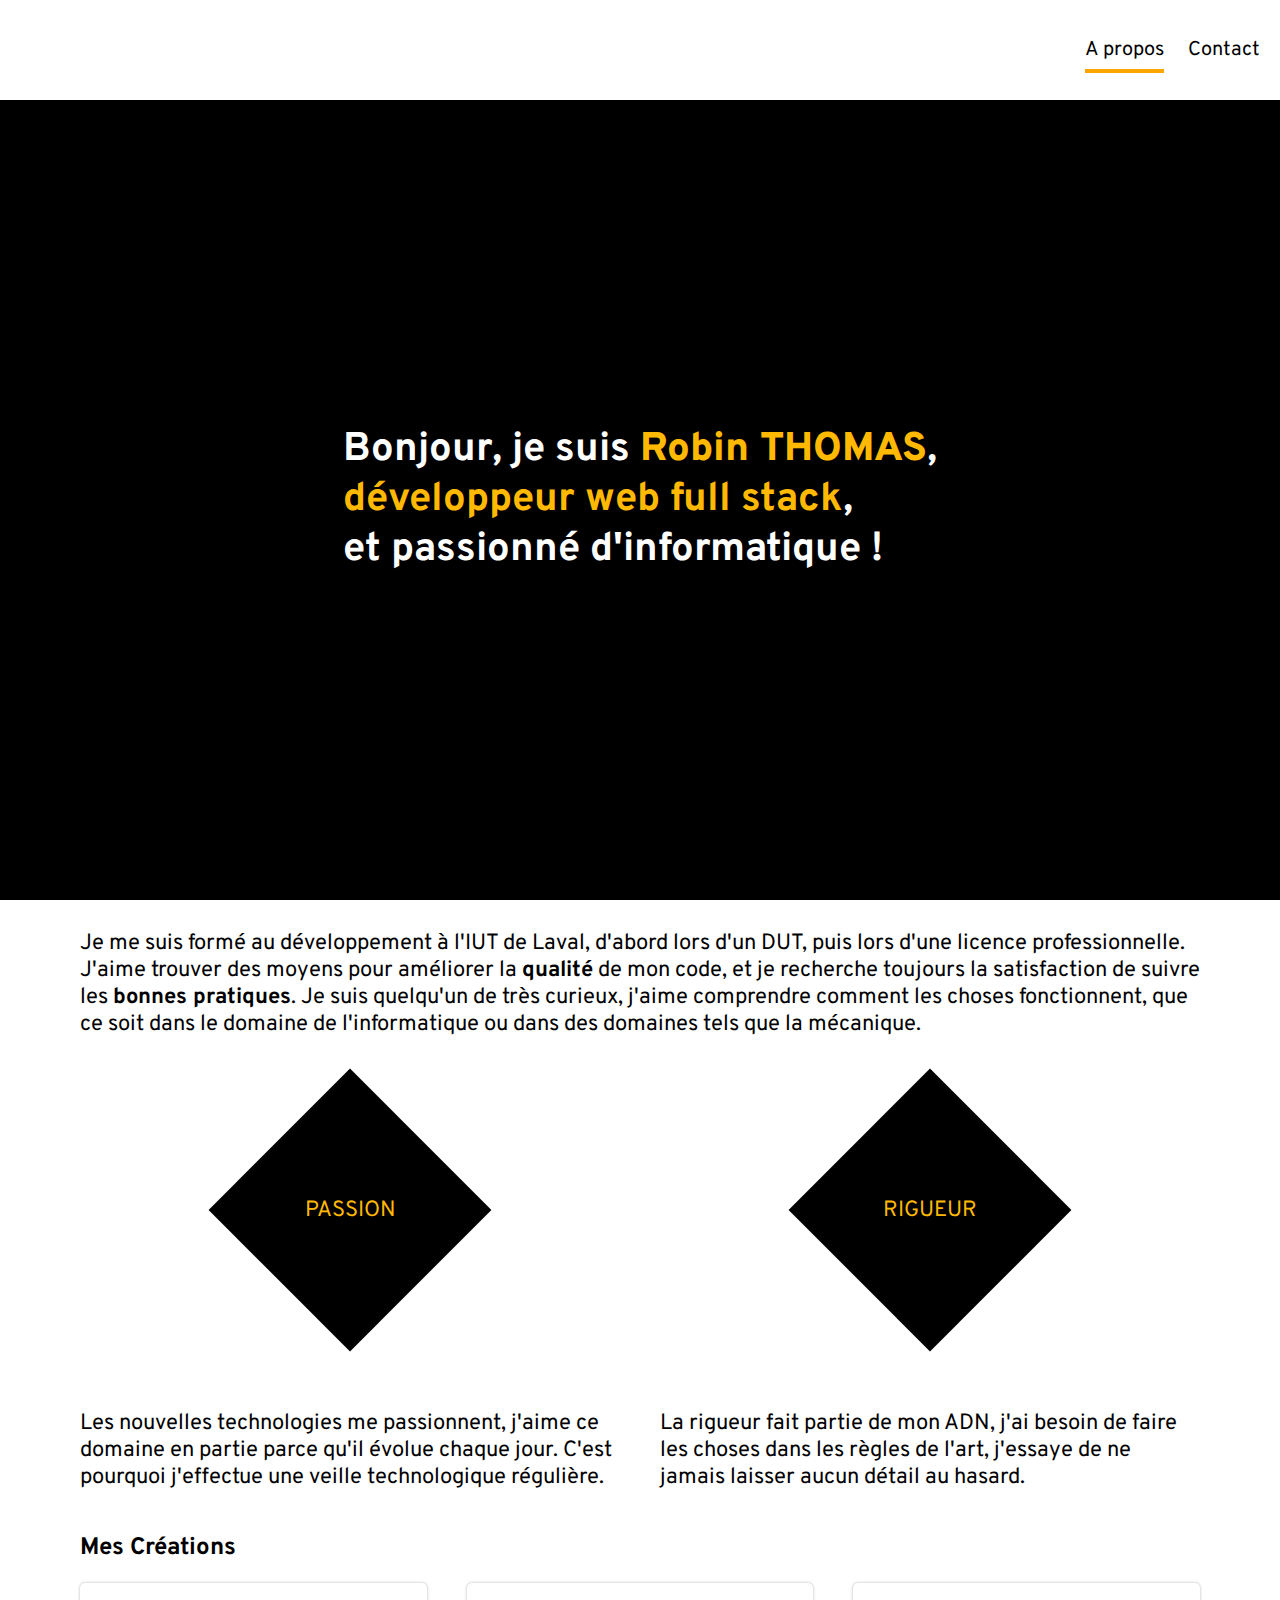
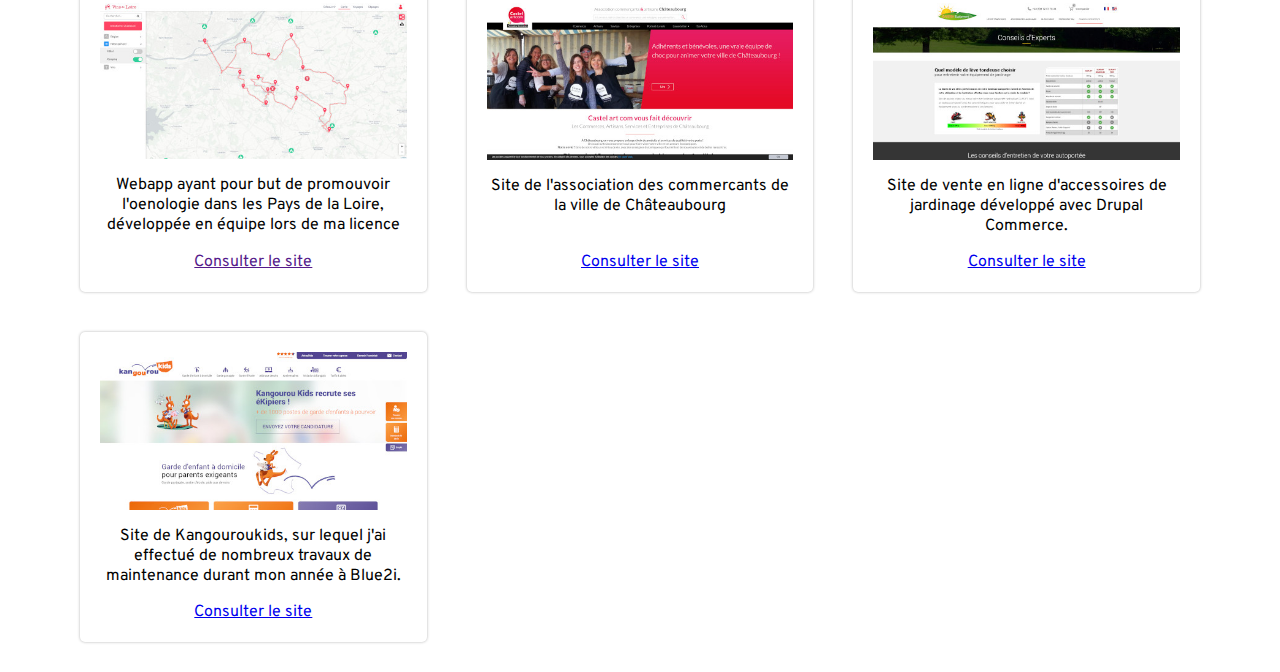
<file: index.html>
<!DOCTYPE html>
<html lang="fr">
<head>
    <meta charset="UTF-8">
    <meta name="viewport" content="width=device-width, initial-scale=1.0">
    <meta http-equiv="X-UA-Compatible" content="ie=edge">
    <title>Robin THOMAS</title>
    <link href="https://fonts.googleapis.com/css?family=Overpass:400,700,800&display=swap" rel="stylesheet"> 
    <link rel="stylesheet" href="style.css">
</head>
<body class="accueil">
    <nav>
        <ul>
            <li><a class="active" href="/">A propos</a></li>
            <!-- <li><a href="/creations.html">Créations</a></li> -->
            <li><a href="/contact.html">Contact</a></li>
        </ul>
    </nav>
    <header>
        <h1>Bonjour, je suis <span class="bold accent-color">Robin THOMAS</span>, <br><span class="accent-color">développeur web full stack</span>, <br>et passionné d'informatique !</h1>
    </header>
    <main>
        <section class="container presentation">
            <p>Je me suis formé au développement à l'IUT de Laval, d'abord lors d'un DUT, puis lors d'une licence professionnelle. J'aime trouver des moyens pour améliorer la <strong>qualité</strong> de mon code, et je recherche toujours la satisfaction de suivre les <strong>bonnes pratiques</strong>. Je suis quelqu'un de très curieux, j'aime comprendre comment les choses fonctionnent, que ce soit dans le domaine de l'informatique ou dans des domaines tels que la mécanique.</p>
            <div class="qualites-container">
                <div class="qualite">
                    <div class="qualite-losange">
                        <span>PASSION</span>
                    </div>
                    <div>
                        <p>Les nouvelles technologies me passionnent, j'aime ce domaine en partie parce qu'il évolue chaque jour. C'est pourquoi j'effectue une veille technologique régulière.</p>
                    </div>
                </div>
                <div class="qualite">
                    <div class="qualite-losange">
                        <span>RIGUEUR</span>
                    </div>
                    <div>
                        <p>La rigueur fait partie de mon ADN, j'ai besoin de faire les choses dans les règles de l'art, j'essaye de ne jamais laisser aucun détail au hasard.</p>
                    </div>
                </div>
            </div>
        </section>
        <section class="container">
            <h2>Mes Créations</h2>
            <div class="projet-container">
                <div class="projet-teaser">
                    <div class="content">
                        <picture>
                            <img src="images/creations/projet-p2.jpg" alt="Capture d'écran de ma webapp sur l'oenologie"/>
                        </picture>
                        <p class="description">Webapp ayant pour but de promouvoir l'oenologie dans les Pays de la Loire, développée en équipe lors de ma licence</p>
                    </div>
                    <a href="" target="blank">Consulter le site</a>
                </div>
                <div class="projet-teaser">
                    <div class="content">
                        <picture>
                            <img src="images/creations/castelartcom.jpg" alt="Capture d'écran du site de l'association castelartcom"/>
                        </picture>
                        <p class="description">Site de l'association des commercants de la ville de Châteaubourg</p>
                    </div>
                    <a href="https://www.castelartcom.fr" target="blank">Consulter le site</a>
                </div>
                <div class="projet-teaser">
                    <div class="content">
                        <picture>
                            <img src="images/creations/garden-equipment.jpg" alt="Capture d'écran du site e-commerce Garden Equipment"/>
                        </picture>
                        <p class="description">Site de vente en ligne d'accessoires de jardinage développé avec Drupal Commerce.</p>
                    </div>
                    <a href="https://www.garden-equipment.fr/fr" target="blank">Consulter le site</a>
                </div>
                <div class="projet-teaser">
                    <div class="content">
                        <picture>
                            <img src="images/creations/kangouroukids.jpg" alt="Capture d'écran du site de Kangouroukids"/>
                        </picture>
                        <p class="description">Site de Kangouroukids, sur lequel j'ai effectué de nombreux travaux de maintenance durant mon année à Blue2i.</p>
                    </div>
                    <a href="https://www.kangouroukids.fr" target="blank">Consulter le site</a>
                </div>
            </div>
        </section>
    </main>
</body>
</html>
</file>
<file: style.css>
*{
    box-sizing: border-box;
    font-family: 'Overpass', sans-serif;
}

/* UTILITIES */
.accent-color{
    color: #ffb900;
}

.bold{
    font-weight: 800;
}

.container{
    margin: 0 20px;
}

/* BASE STYLES */

body{
    margin: 0;
}

.btn{
    padding: 10px;
    border: 1px solid black;
    color: black;
    align-self: center;
    text-decoration: none;
    transition: all .3s ease-in-out;
    background-color: white;
}

header h1{
    margin: 40px;
    color: white;
    font-size: 30px;
}

header .btn{
    padding: 10px 30px;
    font-size: 25px;
    position: relative;
    overflow: hidden;
}

header .btn::before{
    content: "Voir mon CV";
    color: black;
    padding: 10px 30px;
    position: absolute;
    background-color: #ffb900;
    top: 0;
    left: 0;
    height: 100%;
    width: 100%;
    transform: translate(0,-100%);
    transition: all 0.2s ease-in;
}

header .btn:hover::before{
    transform: translate(0,0);
}

nav ul{
    text-align: right;
    margin: 0;
    height: 100px;
    padding-top: 35px
}

nav ul li{
    display: inline-block;
    padding-right: 20px;
    font-size: 20px;
    line-height: 30px
}

nav ul li>a{
    position: relative;
    padding: 10px 0;
    text-decoration: none;
    color: black;
}

nav ul li>a::after{
    content:"";
    position: absolute;
    bottom: 0;
    left: 0;
    width: 0;
    height: 4px;
    background-color: orange;
    transition: width .3s ease-in-out;
}

nav ul li>a:hover::after{
    width: 100%;
}

nav ul li>a.active::after{
    width: 100%;
}

header{
    background-color: black;
    height: 200px;
    display: flex;
    flex-direction: column;
    align-items: center;
    justify-content: center;
    margin-bottom: 30px;
}

.accueil header{
    height: calc(100vh - 100px);
}

.presentation{
    font-size: 22px;
}

.projet-teaser{
    display: flex;
    flex-direction: column;
    padding: 20px;
    position: relative;
    border-radius : 5px;
    box-shadow: 0 0 3px 0 rgba(0,0,0, 0.3);
    background-color: white;
    transition: all .3s ease-in-out;
    text-align: center;
}

.projet-teaser:hover{
    box-shadow: 0 0 30px 0 rgba(0,0,0, 0.3);
    color: #ffb900;
    background-color: #222222;
}

.projet-teaser>.content{
    flex-grow: 1;
}

.projet-teaser picture>img{
    display: block;
    max-width: 100%;
}

.projet-teaser .description{
    text-align: center;
}

.projet-teaser a::after{
    content: "";
    position: absolute;
    top: 0;
    left: 0;
    right: 0;
    bottom: 0;
}

.projet-container{
    display: grid;
    grid-template-columns: auto;
    grid-gap: 40px;
    justify-items: stretch;
    margin-bottom: 30px;
}

.qualites-container{
    display: grid;
    grid-template-columns: 1fr;
    grid-gap: 40px;
    justify-items: stretch;
}

.qualite-losange{
    position: relative;
    height: 200px;
    width: 200px;
    margin: 50px auto 100px auto;
    display: flex;
    justify-content: center;
    align-items: center;
    color: #ffb900;
}

.qualite-losange::before{
    content: "";
    display: block;
    position: absolute;
    top: 0;
    bottom: 0;
    left: 0;
    right: 0;
    transform: rotate(45deg);
    background-color: black;
    z-index: -1;
}

#contact{
    margin-bottom: 30px;
}

#contact .input{
    width: 100%;
    max-width: 800px;
    margin: 0 auto 10px auto;
}

#contact .input input{
    display: block;
    width: 100%;
}

#contact #content{
    width: 100%;
    resize: none;
}

#contact .hidden{
	display: none;
}

#contact input[type="submit"]{
    padding: 10px;
    border: 1px solid black;
    color: black;
    align-self: center;
    text-decoration: none;
    transition: all .3s ease-in-out;
    background-color: white;
    display: block;
    margin: 0 auto 10px auto;
    transition: all .3s ease-in-out;
    cursor: pointer;
}

#contact input[type="submit"]:hover{
    color: #ffb900;
    background-color: black;
}

/* TÉLÉPHONES PORTRAIT */
@media screen and (min-width: 576px){
}
/* TABLETTES */ 
@media screen and (min-width: 768px){
    .container{
        margin: 0 40px;
    }
    header h1{
        font-size: 40px;
    }
    .projet-container{
        grid-template-columns: repeat(auto-fill, minmax(324px, 1fr));
    }
    
    .qualites-container{
        grid-template-columns: 1fr 1fr;
    }
}

footer{
    min-height: 200px;
    background-color: black;
    display: flex;
}

.links{
    display: flex;
    padding-left: 20px;
    flex-direction: column;
    justify-content: space-evenly;
}

.links a{
    color: white;
    text-decoration: none;
    position: relative;
    padding-left: 40px;
}

.links a:hover{
    text-decoration: underline;
}

#linkedin::before, #github::before{
    content: "";
    background-size: contain;
    position: absolute;
    top: 0;
    left: 0;
    bottom: 0;
    width: 40px;
}

#linkedin::before{
    background: url(images/logos/linkedin.png) no-repeat center center;
    background-size: contain;
}

#github::before{
    background: url(images/logos/github.png) no-repeat center center;
    background-size: contain;
}


/* ORDINATEURS PORTABLES */
@media screen and (min-width: 992px){
    .container{
        margin: 0 80px;
    }
}

/* ORDINATEURS FIXES */
@media screen and (min-width: 1200px){
    
}
</file>
